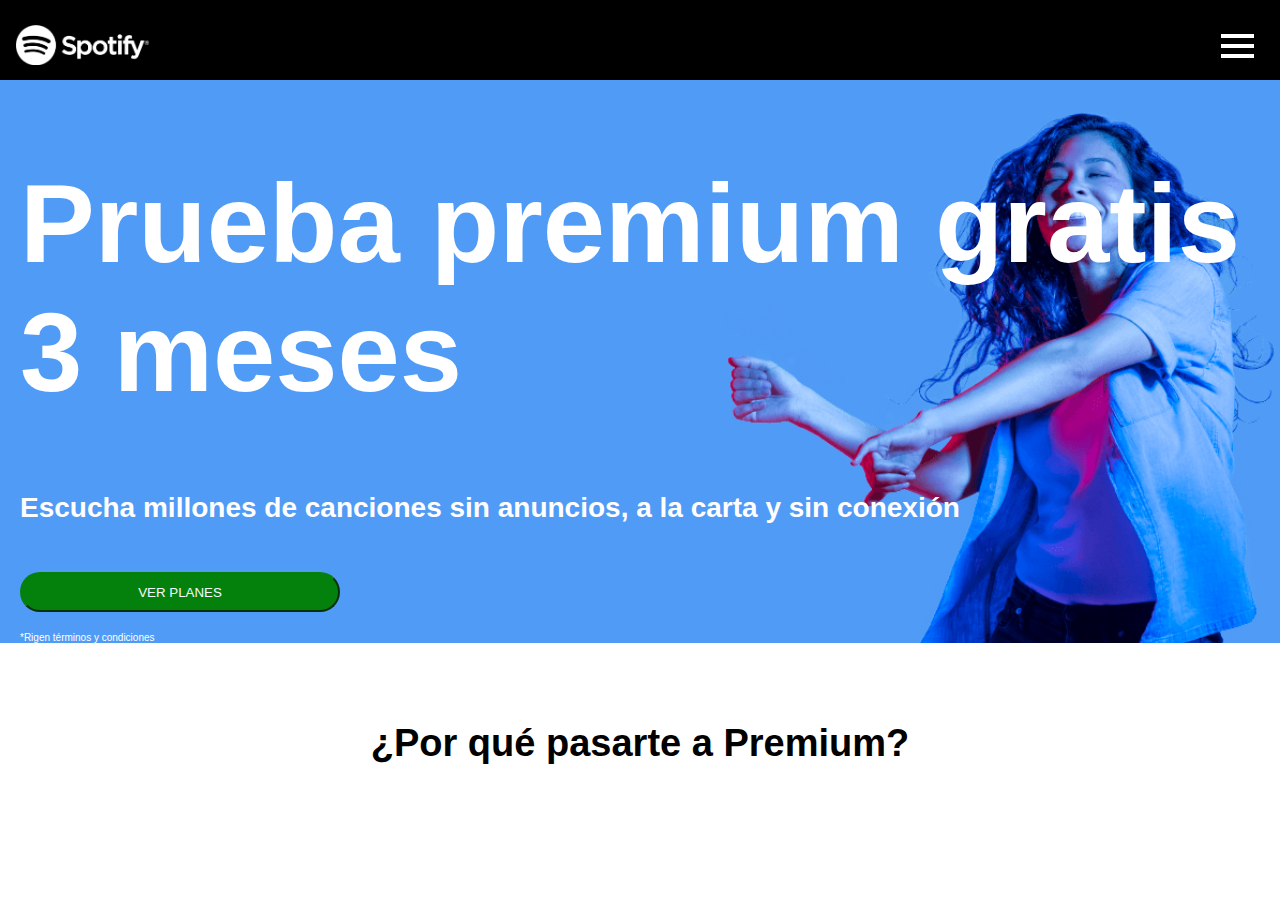
<file: docs/index.html>
<!DOCTYPE html>
<html lang="es">
    
    <head>
        <meta charset="UTF-8" />
        <title>Spotify</title>
        <meta name="viewport" content="width=device-width, initial-scale=1.0">
        <link rel="icon" href="./favicon.ico" />
        <link href="https://lineto.com/typefaces/circular/?tab=try&set=latin&font=lohztTvAIVk&text=Abc&tracking=0"
        rel="stylesheet">
        <link rel="stylesheet" href="./assets/css/main.css" />
    </head>
    
    <body>
        <div class="wrapper">
            <header class="header">
                <div class="logo">
                    <!--imagen spotify-->
                </div>
                <nav class="menu">
                    <div class="ham"></div>
                    <div class="ham"></div>
                    <div class="ham"></div>
                </nav>
            </header>
            <section class="hero">
                <div class="text">
                     <h1>Prueba premium gratis 3 meses</h1>

                    <p class="subt">Escucha millones de canciones sin anuncios, a la carta y sin conexión</p>
                </div>
                <div class="button">
                    <input type="button" class="btn" value="VER PLANES">
                    <p class="small_letter">*Rigen términos y condiciones</p>
                </div>
            </section>
            <main class="main">
                <section class="question">
                    <div class="quest">¿Por qué pasarte a Premium?</div>
                </section>
                <section class="container">
                    <div class="music">
                        <img src="./assets/images/benefit-1.png" class="corchea" alt="corchea"> <span class="text_1">
            <h2>Descarga música.</h2>
            <p>Llévala siempre contigo.</p>
            </span>

                    </div>
                    <div class="advert">
                        <img src="./assets/images/benefit-2.png" class="no_adverts" alt="advert">
                         <h2>Sin anuncios.</h2>

                        <p>Disfruta de música sin interrupciones.</p>
                    </div>
                    <div class="listen">
                        <img src="./assets/images/benefit-3.png" class="img_listen" alt="listen">
                         <h2>Escucha lo que quieras.</h2>

                        <p>Incluso en el móvil.</p>
                    </div>
                    <div class="jump">
                        <img src="./assets/images/benefit-4.png" class="img_jump" alt="junp">
                         <h2>Salta todas las canciones que quieras.</h2>

                        <p>Simplemente dale a siguiente.</p>
                    </div>
                </section>
            </main>
            <footer class="footer">
                <section class="footer_wrapper">
                    <div class="conditions">
                        <ul class="cond">
                            <li>Legal</li>
                            <li>Centro de Privacidad</li>
                            <li>Política de Privacidad</li>
                            <li>Cookies</li>
                            <li>Información sobre los anuncios</li>
                        </ul>
                    </div>
                    <div class="esp">
                        <img src="./assets/images/flag.svg" class="flag" alt="Spain flag">
                        <p class="country">España</p>
                    </div>
                </section>
            </footer>
        </div>
    </body>

</html>
</file>
<file: docs/assets/css/main.css>
html {font-family: "Circular",sans-serif;}.wrapper {-webkit-box-sizing: border-box;box-sizing: border-box;height: 100vh;overflow-x: hidden;}.header {position: fixed;z-index: 1;background-color: black;width: 100%;height: 80px;display: -webkit-box;display: -ms-flexbox;display: flex;-webkit-box-orient: horizontal;-webkit-box-direction: normal;-ms-flex-direction: row;flex-direction: row;-webkit-box-pack: justify;-ms-flex-pack: justify;justify-content: space-between;}.header .logo {background: url("../images/logo.png");height: 40px;width: 135px;background-size: cover;margin-top: 25px;margin-left: 15px;}.header .menu {margin-top: 28px;margin-right: 20px;}.header .ham {display: block;width: 33px;height: 4px;background-color: #fff;margin: 6px;}.hero {width: 100%;padding-top: 5%;background-color: #509bf5;}.hero .text {padding: 20px;font-size: 23px;color: #fff;font-weight: 700;padding-top: 50px;}.hero .text .subt {font-size: 18px;}.hero .button {position: relative;top: -30px;}.hero .button .btn {width: 85%;-ms-flex-item-align: center;align-self: center;height: 40px;margin-left: 20px;border-radius: 30px;background-color: green;border-color: green;color: #fff;}.hero .button .small_letter {font-size: 10px;color: #fff;margin-top: 20px;margin-left: 20px;}.main {width: 100vw;}.main .question {padding: 30px;font-size: 30px;}.main .question .quest {font-weight: 700;text-align: center;}.main .container {display: -webkit-box;display: -ms-flexbox;display: flex;-ms-flex-wrap: wrap;flex-wrap: wrap;padding: 20px;}.main .container .music {-webkit-box-align: start;-ms-flex-align: start;align-items: flex-start;font-size: 12px;}.main .container .music .corchea {width: 35%;}.main .container .music h2,.main .container .music p {display: -webkit-inline-box;display: -ms-inline-flexbox;display: inline-flex;margin: 5px 0;margin-left: 40%;position: relative;top: -50%;}.main .container .advert {-webkit-box-align: start;-ms-flex-align: start;align-items: flex-start;font-size: 12px;}.main .container .advert .no_adverts {width: 35%;}.main .container .advert h2,.main .container .advert p {display: -webkit-inline-box;display: -ms-inline-flexbox;display: inline-flex;margin: 5px 0;margin-left: 40%;position: relative;top: -50%;}.main .container .listen {-webkit-box-align: start;-ms-flex-align: start;align-items: flex-start;font-size: 12px;}.main .container .listen .img_listen {width: 35%;}.main .container .listen h2,.main .container .listen p {display: -webkit-inline-box;display: -ms-inline-flexbox;display: inline-flex;margin: 5px 0;margin-left: 40%;position: relative;top: -50%;}.main .container .jump {-webkit-box-align: start;-ms-flex-align: start;align-items: flex-start;font-size: 12px;}.main .container .jump .img_jump {width: 35%;}.main .container .jump h2,.main .container .jump p {display: -webkit-inline-box;display: -ms-inline-flexbox;display: inline-flex;margin: 5px 0;margin-left: 40%;position: relative;top: -50%;}.footer {background-color: black;max-width: 100vw;color: #fff;}.footer .footer_wrapper {display: -webkit-box;display: -ms-flexbox;display: flex;-webkit-box-pack: justify;-ms-flex-pack: justify;justify-content: space-between;}.footer .footer_wrapper .conditions {display: block;font-size: 10px;padding-top: 10px;}.footer .footer_wrapper .conditions .cond {list-style: none;}.footer .footer_wrapper .esp {display: -webkit-inline-box;display: -ms-inline-flexbox;display: inline-flex;-webkit-box-orient: horizontal;-webkit-box-direction: reverse;-ms-flex-direction: row-reverse;flex-direction: row-reverse;margin-right: 5px;}.footer .footer_wrapper .esp .flag {width: 20px;}.footer .footer_wrapper .esp .country {position: relative;top: 30px;padding-right: 5px;font-size: 10px;}body {margin: 0;height: 100vh;}@media all and (min-width: 768px) {.hero {background-image: url("../images/premium_dancer.png");background-repeat: no-repeat;background-position: right 100px;background-size: contain;}.hero .text {padding: 15px;font-size: 36px;padding-top: 40px;}.hero .text .subt {font-size: 20px;}.hero .button {position: relative;top: -15px;}.hero .button .btn {width: 25%;opacity: 95%;}.main {display: grid;grid-template-columns: 1fr 1fr;grid-template-rows: 1fr 1fr 1fr;grid-gap: 20px;}.main .question {grid-column: span 2;grid-row: 1;}.main .question .quest {font-size: 38px;position: relative;top: 5%;}.main .container {grid-column: span 2;grid-row: span 3;}.main .container .music {grid-column: 1;grid-row: 2;width: 35%;position: relative;top: -10%;left: 10%;}.main .container .music h2,.main .container .music p {position: relative;width: 80%;left: -15px;}.main .container .advert {grid-column: 2;grid-row: 2;width: 30%;position: relative;left: 5%;}.main .container .advert .no_adverts {width: 30%;position: relative;top: -20%;left: 50%;}.main .container .advert h2,.main .container .advert p {position: relative;top: -60%;left: 50%;width: 80%;}.main .container .listen {grid-column: 1;grid-row: 3;width: 30%;position: relative;top: 40%;left: -10%;}.main .container .listen .img_listen {width: 30%;}.main .container .jump {grid-column: 2;grid-row: 3;width: 35%;position: relative;left: 10%;}.main .container .jump .img_jump {width: 30%;}.footer {max-width: 100vw;}}@media all and (min-width: 1200px) {.hero .text {position: relative;top: -10%;padding: 20px;font-size: 56px;}.hero .text .subt {font-size: 28px;}.hero .button {position: relative;top: -15%;}.main {display: -webkit-box;display: -ms-flexbox;display: flex;-ms-flex-wrap: wrap;flex-wrap: wrap;-webkit-box-orient: horizontal;-webkit-box-direction: normal;-ms-flex-direction: row;flex-direction: row;width: 100vw;height: 70vh;}.main .question {-ms-flex-preferred-size: 100%;flex-basis: 100%;margin-top: 30px;}.main .container {display: -webkit-box;display: -ms-flexbox;display: flex;-ms-flex-wrap: nowrap;flex-wrap: nowrap;-webkit-box-orient: horizontal;-webkit-box-direction: normal;-ms-flex-direction: row;flex-direction: row;}.main .container .music {-webkit-box-ordinal-group: 2;-ms-flex-order: 1;order: 1;}.main .container .music h2,.main .container .music p {position: relative;top: 10%;left: -40%;}.main .container .advert {-webkit-box-ordinal-group: 3;-ms-flex-order: 2;order: 2;}.main .container .advert .no_adverts {position: relative;top: -8%;left: -8%;}.main .container .advert h2,.main .container .advert p {position: relative;top: 14%;left: -50%;}.main .container .listen {-webkit-box-ordinal-group: 4;-ms-flex-order: 3;order: 3;}.main .container .listen .img_listen {position: relative;width: 35%;top: -50%;left: 60%;}.main .container .listen h2,.main .container .listen p {position: relative;width: 80%;top: -33%;left: 10%;}.main .container .jump {-webkit-box-ordinal-group: 5;-ms-flex-order: 4;order: 4;}.main .container .jump .img_jump {position: relative;left: -30%;top: -10%;}.main .container .jump h2,.main .container .jump p {position: relative;width: 80%;top: 6%;left: -75%;}.footer {max-width: 100vw;}}
</file>
